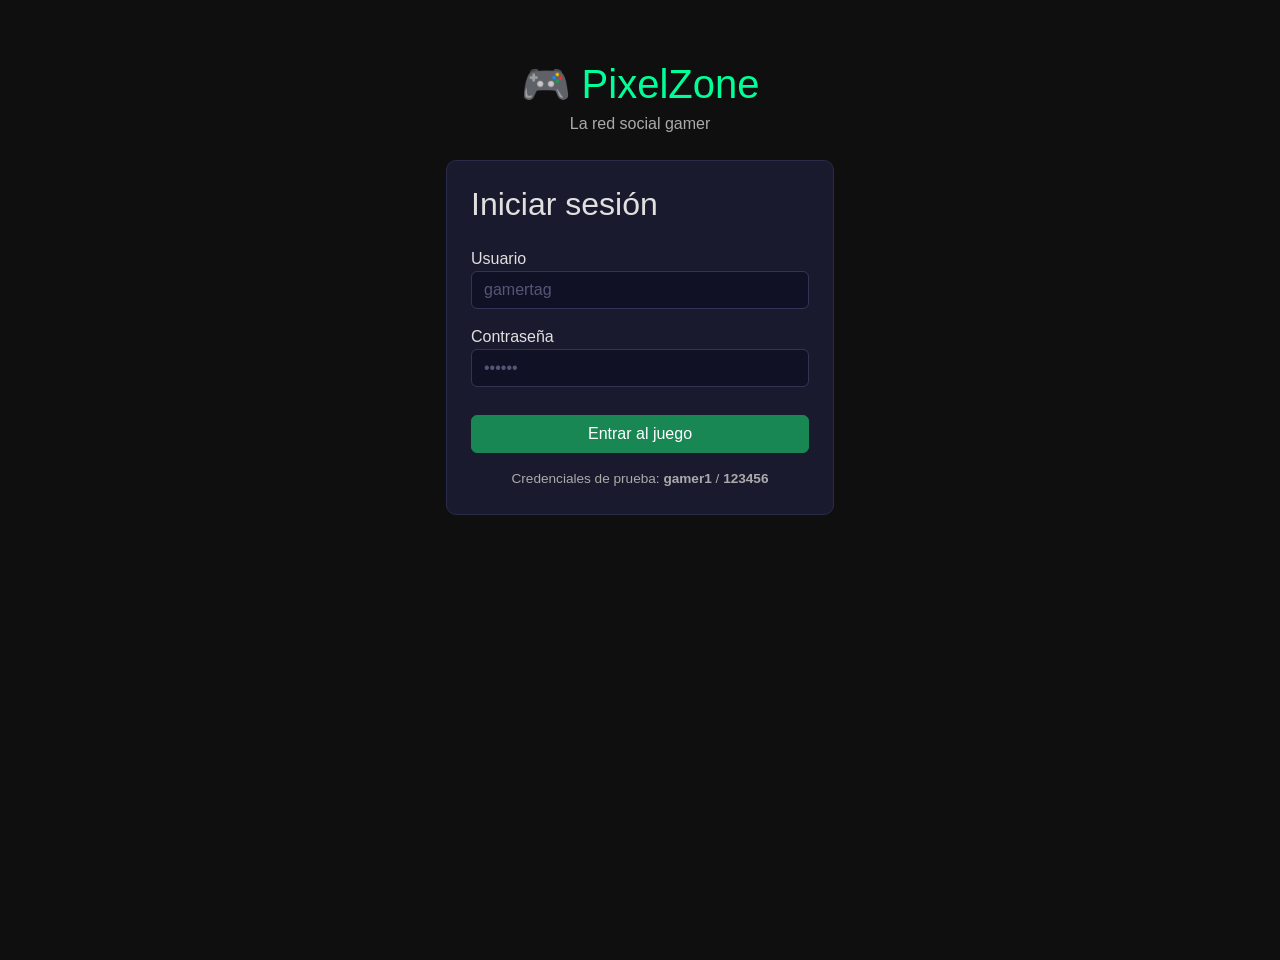
<file: index.html>
<!DOCTYPE html>
<html lang="es">
<head>
  <meta charset="UTF-8" />
  <meta name="viewport" content="width=device-width, initial-scale=1.0" />
  <title>PixelZone - Login</title>
  <link rel="stylesheet" href="https://cdn.jsdelivr.net/npm/bootstrap@5.3.3/dist/css/bootstrap.min.css" />
  <link rel="stylesheet" href="styles.css" />
</head>
<body>

  <div class="contenedor-login">

    <h1 class="titulo">🎮 PixelZone</h1>
    <p class="subtitulo">La red social gamer</p>

    <div class="tarjeta">
      <h2 class="titulo-tarjeta">Iniciar sesión</h2>

      <div class="grupo-campo">
        <label for="usuario">Usuario</label>
        <input type="text" id="usuario" class="form-control" placeholder="gamertag" />
        <p id="errorUsuario" class="mensaje-error"></p>
      </div>

      <div class="grupo-campo">
        <label for="contrasena">Contraseña</label>
        <input type="password" id="contrasena" class="form-control" placeholder="••••••" />
        <p id="errorContrasena" class="mensaje-error"></p>
      </div>

      <p id="errorGeneral" class="mensaje-error"></p>

      <button onclick="iniciarSesion()" class="btn btn-success boton-login">
         Entrar al juego
      </button>

      <p class="texto-ayuda">
        Credenciales de prueba: <strong>gamer1</strong> / <strong>123456</strong>
      </p>
    </div>

  </div>

  <script src="script.js"></script>
</body>
</html>
</file>
<file: styles.css>
body {
  background-color: #0f0f0f;
  color: #e0e0e0;
  font-family: Arial, sans-serif;
  min-height: 100vh;
}

/* ── Títulos ── */
.titulo {
  font-size: 2.5rem;
  color: #00ff99;
  text-align: center;
  margin-bottom: 0.25rem;
}

.subtitulo {
  text-align: center;
  color: #aaaaaa;
  margin-bottom: 1.5rem;
}

.titulo-nav {
  color: #00ff99;
  font-weight: bold;
  font-size: 1.3rem;
}

.tarjeta {
  background-color: #1a1a2e;
  border: 1px solid #2a2a4a;
  border-radius: 10px;
  padding: 1.5rem;
  margin-bottom: 1rem;
}

.contenedor-login {
  max-width: 420px;
  margin: 60px auto;
  padding: 0 1rem;
}

.titulo-tarjeta {
  margin-bottom: 1.5rem;
}

.grupo-campo {
  margin-bottom: 1rem;
}

.boton-login {
  width: 100%;
  margin-top: 0.75rem;
}

.texto-ayuda {
  text-align: center;
  color: #aaa;
  font-size: 0.85rem;
  margin-top: 1rem;
  margin-bottom: 0;
}

.tarjeta-nuevo-post {
  margin-bottom: 1.5rem;
}

.campo-texto {
  margin-bottom: 0.75rem;
}

.boton-publicar {
  margin-top: 0.25rem;
}

.titulo-seccion {
  margin-bottom: 1rem;
}

.btn-nav {
  margin-right: 6px;
}

.seccion-principal {
  padding-top: 1.5rem;
  padding-bottom: 1.5rem;
}

.columna-perfil {
  margin-bottom: 1.5rem;
}

.tarjeta-centrada {
  text-align: center;
}

.separador {
  border-color: #333;
  margin: 0.75rem 0;
}

.texto-nivel {
  color: #aaa;
}

.tarjeta-juegos {
  margin-bottom: 1.5rem;
}

.pie-pagina {
  padding-top: 0.75rem;
  padding-bottom: 0.75rem;
}

.mensaje-error {
  color: #ff4466;
  font-size: 0.85rem;
  margin-top: 4px;
  margin-bottom: 0;
}

.form-control,
.campo-texto {
  background-color: #111125 !important;
  border: 1px solid #333355 !important;
  color: #e0e0e0 !important;
  border-radius: 6px;
}

.form-control:focus,
.campo-texto:focus {
  border-color: #00ff99 !important;
  box-shadow: 0 0 0 2px rgba(0, 255, 153, 0.15) !important;
  outline: none;
}

.form-control::placeholder,
.campo-texto::placeholder {
  color: #555577;
}

.navbar-gamer {
  background-color: #111125;
  border-bottom: 1px solid #2a2a4a;
  padding: 0.6rem 0;
}

.btn-nav {
  background: transparent;
  border: 1px solid #2a2a4a;
  color: #aaaaaa;
  font-size: 0.85rem;
  padding: 0.3rem 0.8rem;
  border-radius: 6px;
  text-decoration: none;
  transition: all 0.2s;
}

.btn-nav:hover,
.btn-nav.activo {
  border-color: #00ff99;
  color: #00ff99;
}

.btn-nav-salir {
  background: transparent;
  border: 1px solid #ff4466;
  color: #ff4466;
  font-size: 0.85rem;
  padding: 0.3rem 0.8rem;
  border-radius: 6px;
  text-decoration: none;
  transition: all 0.2s;
}

.btn-nav-salir:hover {
  background-color: rgba(255, 68, 102, 0.1);
}

.post-card {
  background-color: #1a1a2e;
  border: 1px solid #2a2a4a;
  border-radius: 10px;
  padding: 1rem;
  margin-bottom: 1rem;
}

.post-autor {
  color: #00ff99;
  font-weight: bold;
  font-size: 0.95rem;
}

.post-tiempo {
  color: #666688;
  font-size: 0.8rem;
}

.post-texto {
  margin: 0.5rem 0 0.75rem;
  line-height: 1.5;
}

.post-imagen {
  width: 100%;
  border-radius: 8px;
  margin-bottom: 0.75rem;
  max-height: 280px;
  object-fit: cover;
}

/* ── Botones de acción (like, comentar) ── */
.btn-accion {
  background: transparent;
  border: 1px solid #2a2a4a;
  color: #aaaaaa;
  font-size: 0.85rem;
  padding: 0.3rem 0.8rem;
  border-radius: 6px;
  cursor: pointer;
  transition: all 0.2s;
  margin-right: 6px;
}

.btn-accion:hover {
  border-color: #00ff99;
  color: #00ff99;
}

.btn-accion.con-like {
  border-color: #ff4466;
  color: #ff4466;
}

/* ── Comentarios ── */
.seccion-comentarios {
  margin-top: 0.75rem;
  border-top: 1px solid #2a2a4a;
  padding-top: 0.75rem;
  display: none;
}

.seccion-comentarios.abierto {
  display: block;
}

.comentario-item {
  background-color: #111125;
  border: 1px solid #2a2a4a;
  border-radius: 6px;
  padding: 0.5rem 0.75rem;
  margin-bottom: 0.5rem;
  font-size: 0.9rem;
}

.comentario-autor {
  color: #00ff99;
  font-weight: bold;
  font-size: 0.8rem;
}

.btn-comentario-accion {
  background: transparent;
  border: none;
  color: #666688;
  cursor: pointer;
  font-size: 0.8rem;
  padding: 0 4px;
  transition: color 0.2s;
}

.btn-comentario-accion:hover {
  color: #ff4466;
}

.fila-comentario {
  display: flex;
  gap: 8px;
  margin-top: 0.5rem;
}

.input-comentario {
  flex: 1;
  background-color: #111125;
  border: 1px solid #333355;
  color: #e0e0e0;
  border-radius: 6px;
  padding: 0.35rem 0.75rem;
  font-size: 0.9rem;
}

.input-comentario:focus {
  outline: none;
  border-color: #00ff99;
}

.input-comentario::placeholder {
  color: #555577;
}

.foto-perfil {
  width: 90px;
  height: 90px;
  background-color: #111125;
  border: 3px solid #00ff99;
  border-radius: 50%;
  display: flex;
  align-items: center;
  justify-content: center;
  font-size: 2.5rem;
}

.badge-juego {
  display: inline-block;
  background-color: #111125;
  border: 1px solid #00ff99;
  color: #00ff99;
  border-radius: 20px;
  padding: 4px 12px;
  font-size: 0.8rem;
  margin: 4px;
}

.lista-trending {
  list-style: none;
  padding: 0;
  margin: 0;
}

.lista-trending li {
  padding: 0.4rem 0;
  border-bottom: 1px solid #2a2a4a;
  color: #aaaaaa;
  font-size: 0.9rem;
  cursor: pointer;
  transition: color 0.2s;
}

.lista-trending li:last-child {
  border-bottom: none;
}

.lista-trending li:hover {
  color: #00ff99;
}

.pie-pagina {
  background-color: #111125;
  border-top: 1px solid #2a2a4a;
  color: #555577;
  margin-top: 2rem;
  padding-top: 0.75rem;
  padding-bottom: 0.75rem;
  text-align: center;
  font-size: 0.85rem;
}

@media (max-width: 576px) {
  .titulo {
    font-size: 1.8rem;
  }

  .contenedor-login {
    margin-top: 30px;
  }
}
</file>
